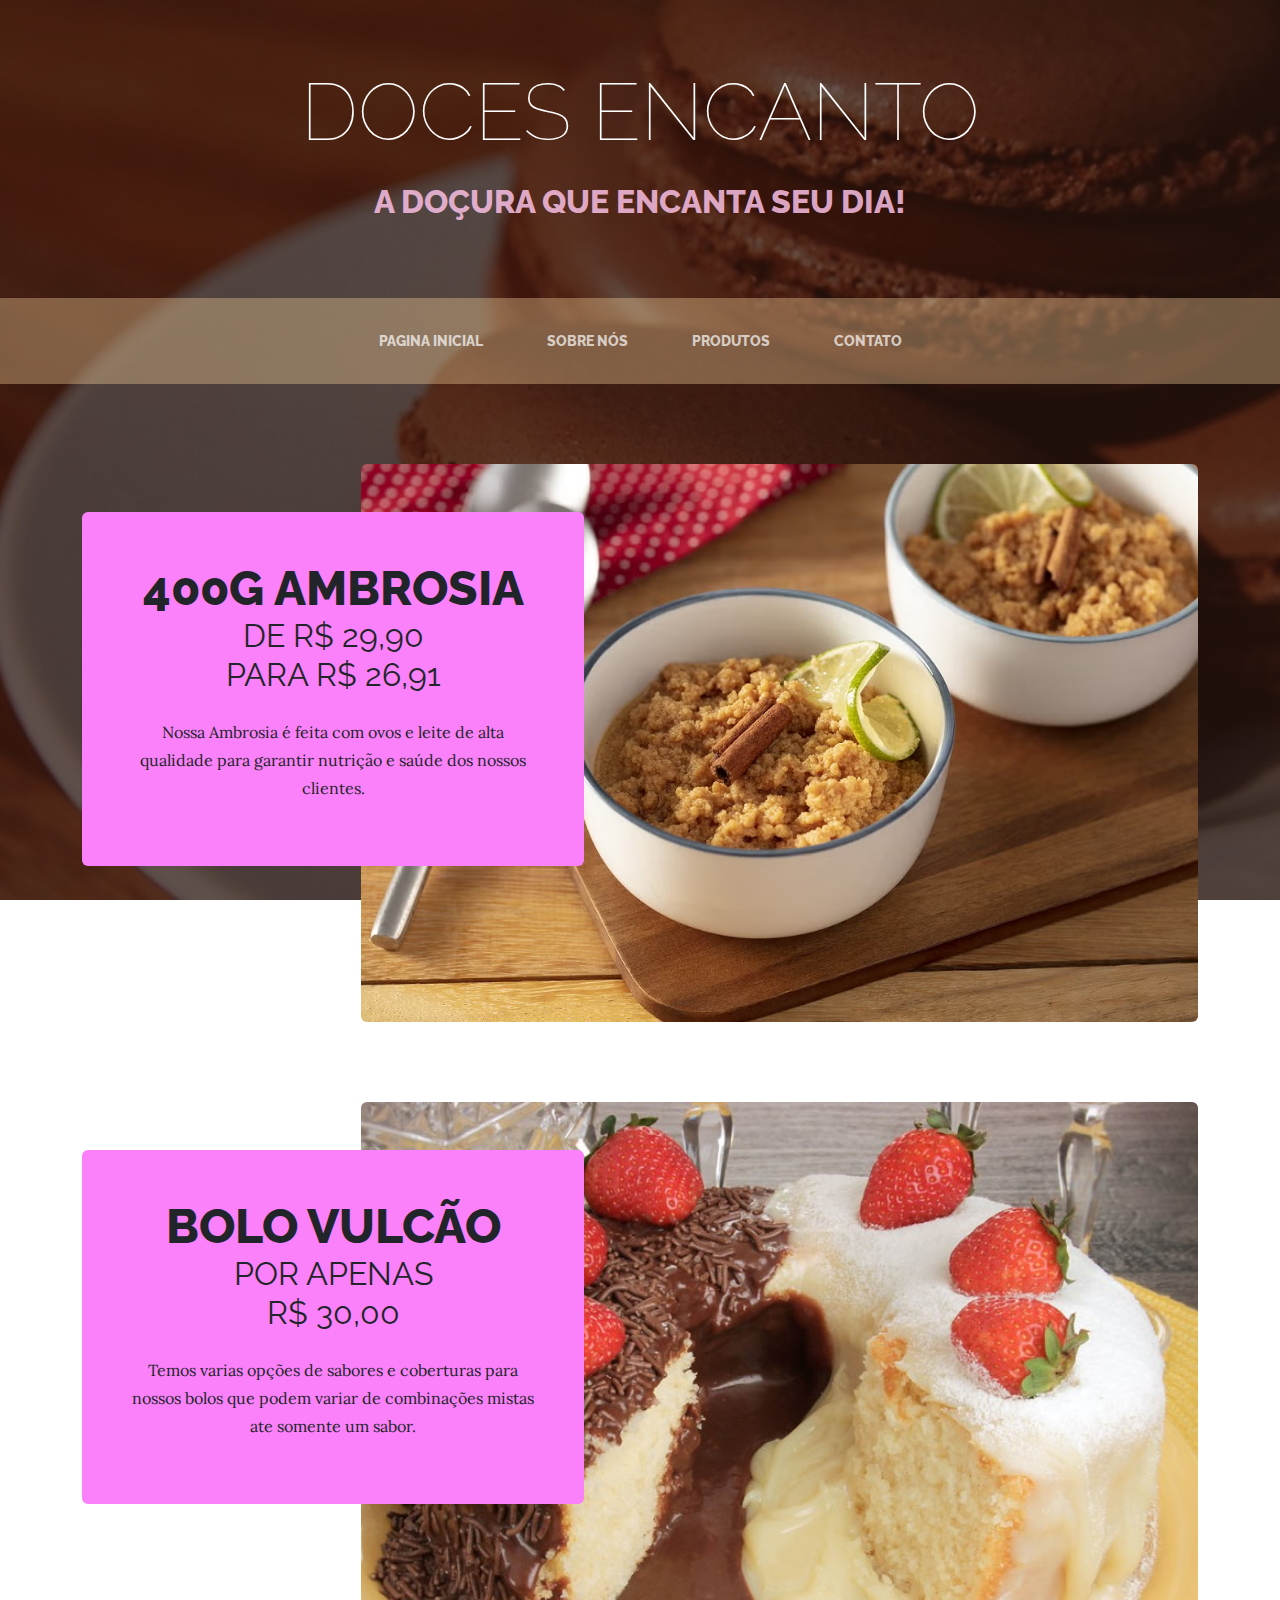
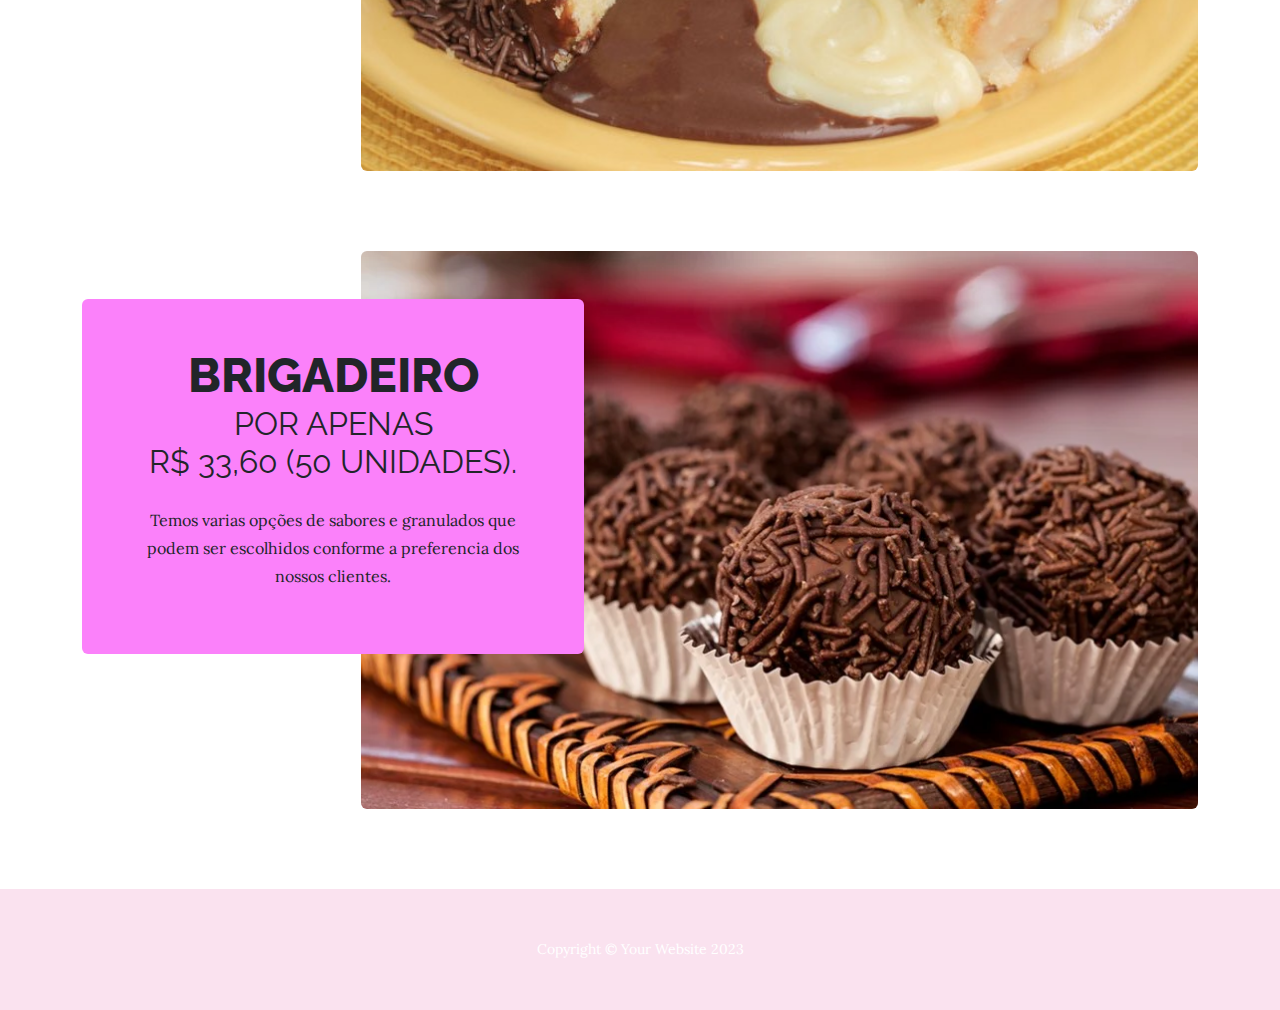
<file: index.html>
<!DOCTYPE html>
<html lang="en">
    <head>
        <meta charset="utf-8" />
        <meta name="viewport" content="width=device-width, initial-scale=1, shrink-to-fit=no" />
        <meta name="description" content="" />
        <meta name="author" content="" />
        <title>Doces Encanto</title>
        <link rel="icon" type="image/x-icon" href="assets/favicon.ico" />
        <!-- Google fonts-->
        <link href="https://fonts.googleapis.com/css?family=Raleway:100,100i,200,200i,300,300i,400,400i,500,500i,600,600i,700,700i,800,800i,900,900i" rel="stylesheet" />
        <link href="https://fonts.googleapis.com/css?family=Lora:400,400i,700,700i" rel="stylesheet" />
        <!-- Core theme CSS (includes Bootstrap)-->
        <link href="css/styles.css" rel="stylesheet" />
    </head>
    <body>
        <header>
            <h1 class="site-heading text-center text-faded d-none d-lg-block">
                <span class="site-heading-lower">Doces Encanto</span><br><br>
                <span class="site-heading-upper text-primary mb-3" >A doçura que encanta seu dia!</span>
            </h1>
        </header>
        <!-- Navigation-->
        <nav class="navbar navbar-expand-lg navbar-dark py-lg-4" id="mainNav">
            <div class="container">
                <a class="navbar-brand text-uppercase fw-bold d-lg-none" href="index.html">Doces Encanto</a>
                <button class="navbar-toggler" type="button" data-bs-toggle="collapse" data-bs-target="#navbarSupportedContent" aria-controls="navbarSupportedContent" aria-expanded="false" aria-label="Toggle navigation"><span class="navbar-toggler-icon"></span></button>
                <div class="collapse navbar-collapse" id="navbarSupportedContent">
                    <ul class="navbar-nav mx-auto">
                        <li class="nav-item px-lg-4"><a class="nav-link text-uppercase" href="index.html">Pagina Inicial</a></li>
                        <li class="nav-item px-lg-4"><a class="nav-link text-uppercase" href="about.html">Sobre Nós</a></li>
                        <li class="nav-item px-lg-4"><a class="nav-link text-uppercase" href="products.html">Produtos</a></li>
                        <li class="nav-item px-lg-4"><a class="nav-link text-uppercase" href="store.html">Contato</a></li>
                    </ul>
                </div>
            </div>
        </nav>
        <section class="page-section clearfix">
            <div class="container">
                <div class="intro">
                    <img class="intro-img img-fluid mb-3 mb-lg-0 rounded" src="assets/img/a87f9d924aeb96c9fd8a402d2f8432c1.avif" alt="..." />
                    <div class="intro-text left-0 text-center bg-faded p-5 rounded">
                        <h2 class="section-heading mb-4">
                            <span class="section-heading-upper">400g Ambrosia</span>
                            <span class="section-heading-lower">De R$ 29,90<br>Para R$ 26,91</span>
                        </h2>
                        <p class="mb-3">Nossa Ambrosia é feita com ovos e leite de alta qualidade para garantir nutrição e saúde dos nossos clientes.</p>
                       
                    </div>
                </div>
            </div>
        </section>
        <section class="page-section clearfix">
            <div class="container">
                <div class="intro">
                    <img class="intro-img img-fluid mb-3 mb-lg-0 rounded" src="assets/img/OIP.jpg" alt="..." />
                    <div class="intro-text left-0 text-center bg-faded p-5 rounded">
                        <h2 class="section-heading mb-4">
                            <span class="section-heading-upper">Bolo Vulcão</span>
                            <span class="section-heading-lower">Por apenas<br> R$ 30,00</span>
                        </h2>
                        <p class="mb-3">Temos varias opções de sabores e coberturas para nossos bolos que podem variar de combinações mistas ate somente um sabor.</p>
                       
                    </div>
                </div>
            </div>
        </section>
        <section class="page-section clearfix">
            <div class="container">
                <div class="intro">
                    <img class="intro-img img-fluid mb-3 mb-lg-0 rounded" src="assets/img/brizadeiro.webp" alt="..." />
                    <div class="intro-text left-0 text-center bg-faded p-5 rounded">
                        <h2 class="section-heading mb-4">
                            <span class="section-heading-upper">Brigadeiro</span>
                            <span class="section-heading-lower">Por apenas <br>R$ 33,60  (50 Unidades). </span>
                        </h2>
                        <p class="mb-3">Temos varias opções de sabores e granulados que podem ser escolhidos conforme a preferencia dos nossos clientes.</p>
                       
                    </div>
                </div>
            </div>
        </section>
        
        <footer class="footer text-faded text-center py-5">
            <div class="container"><p class="m-0 small">Copyright &copy; Your Website 2023</p></div>
        </footer>
        <!-- Bootstrap core JS-->
        <script src="https://cdn.jsdelivr.net/npm/bootstrap@5.2.3/dist/js/bootstrap.bundle.min.js"></script>
        <!-- Core theme JS-->
        <script src="js/scripts.js"></script>
    </body>
</html>
</file>
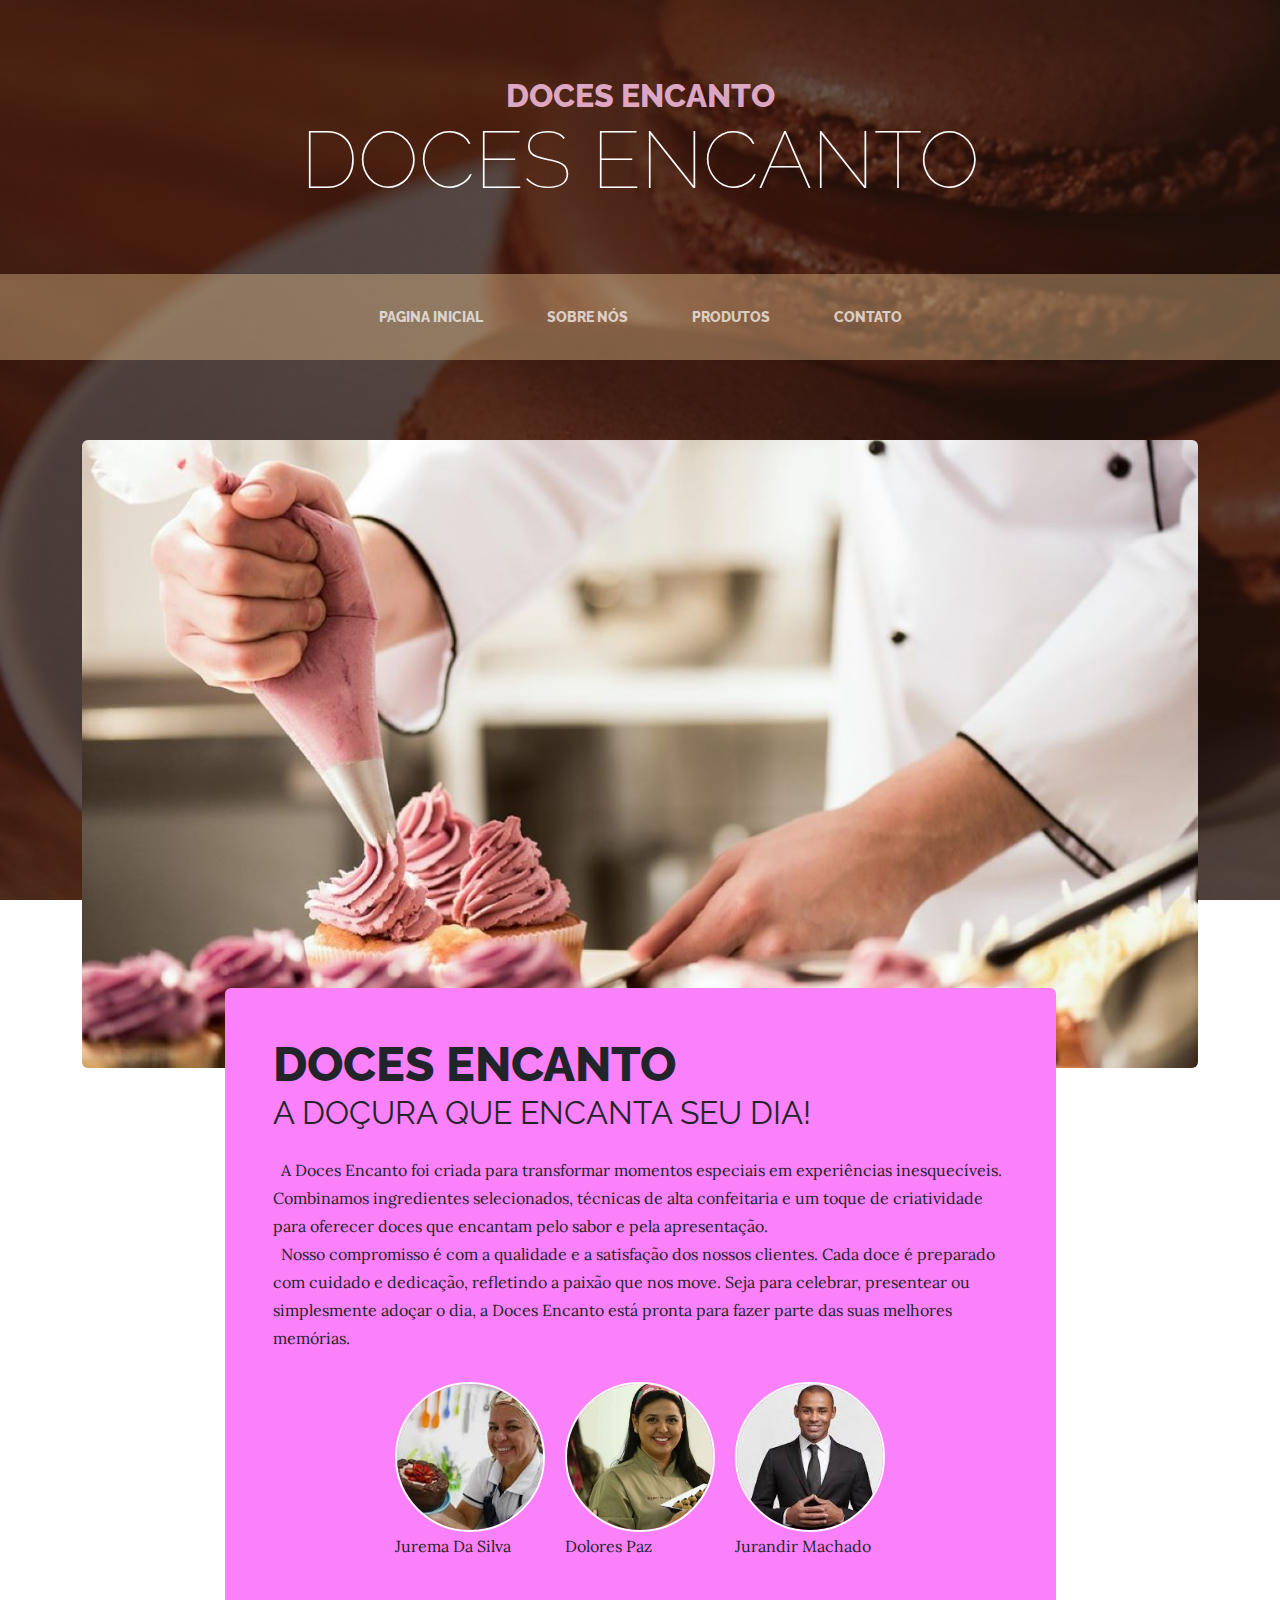
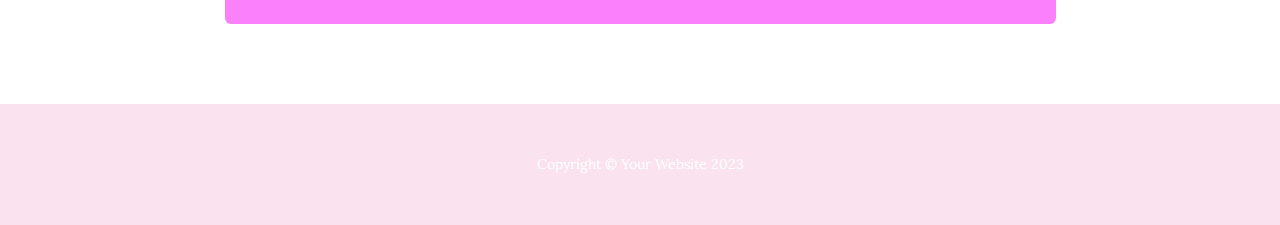
<file: about.html>
<!DOCTYPE html>
<html lang="en">
    <head>
        <meta charset="utf-8" />
        <meta name="viewport" content="width=device-width, initial-scale=1, shrink-to-fit=no" />
        <meta name="description" content="" />
        <meta name="author" content="" />
        <title>Doces Encanto</title>
        <link rel="icon" type="image/x-icon" href="assets/favicon.ico" />
        <!-- Google fonts-->
        <link href="https://fonts.googleapis.com/css?family=Raleway:100,100i,200,200i,300,300i,400,400i,500,500i,600,600i,700,700i,800,800i,900,900i" rel="stylesheet" />
        <link href="https://fonts.googleapis.com/css?family=Lora:400,400i,700,700i" rel="stylesheet" />
        <!-- Core theme CSS (includes Bootstrap)-->
        <link href="css/styles.css" rel="stylesheet" />
        <style>
            .rounded-images {
                display: flex;
                justify-content: center;
                gap: 20px;
                margin-top: 30px;
            }
            .rounded-images img {
                border-radius: 50%;
                width: 150px;
                height: 150px;
                object-fit: cover;
                border: 2px solid #f8f9fa;
            }
        </style>
    </head>
    <body>
        <header>
            <h1 class="site-heading text-center text-faded d-none d-lg-block">
                <span class="site-heading-upper text-primary mb-3">Doces Encanto</span>
                <span class="site-heading-lower">Doces Encanto</span>
            </h1>
        </header>
        <!-- Navigation-->
        <nav class="navbar navbar-expand-lg navbar-dark py-lg-4" id="mainNav">
            <div class="container">
                <a class="navbar-brand text-uppercase fw-bold d-lg-none" href="index.html">Doces Encanto</a>
                <button class="navbar-toggler" type="button" data-bs-toggle="collapse" data-bs-target="#navbarSupportedContent" aria-controls="navbarSupportedContent" aria-expanded="false" aria-label="Toggle navigation"><span class="navbar-toggler-icon"></span></button>
                <div class="collapse navbar-collapse" id="navbarSupportedContent">
                    <ul class="navbar-nav mx-auto">
                        <li class="nav-item px-lg-4"><a class="nav-link text-uppercase" href="index.html">Pagina Inicial</a></li>
                        <li class="nav-item px-lg-4"><a class="nav-link text-uppercase" href="about.html">Sobre Nós</a></li>
                        <li class="nav-item px-lg-4"><a class="nav-link text-uppercase" href="products.html">Produtos</a></li>
                        <li class="nav-item px-lg-4"><a class="nav-link text-uppercase" href="store.html">Contato</a></li>
                    </ul>
                </div>
            </div>
        </nav>
        <section class="page-section about-heading">
            <div class="container">
                <img class="img-fluid rounded about-heading-img mb-3 mb-lg-0" src="assets/img/about.jpg" alt="..." />
                <div class="about-heading-content">
                    <div class="row">
                        <div class="col-xl-9 col-lg-10 mx-auto">
                            <div class="bg-faded rounded p-5">
                                <h2 class="section-heading mb-4">
                                    <span class="section-heading-upper">Doces Encanto</span>
                                    <span class="section-heading-lower">A doçura que encanta seu dia!</span>
                                </h2>
                                <p>‎ ‎ A Doces Encanto foi criada para transformar momentos especiais em experiências inesquecíveis. Combinamos ingredientes selecionados, técnicas de alta confeitaria e um toque de criatividade para oferecer doces que encantam pelo sabor e pela apresentação.
                                    <br>‎ ‎ Nosso compromisso é com a qualidade e a satisfação dos nossos clientes. Cada doce é preparado com cuidado e dedicação, refletindo a paixão que nos move. Seja para celebrar, presentear ou simplesmente adoçar o dia, a Doces Encanto está pronta para fazer parte das suas melhores memórias.
                                </p>
                                <!-- Funcionarios -->
                                <div class="rounded-images">
    <div>
        <img src="assets/img/doce1.jpg" alt="Doce 1">
        <p class="image-caption">Jurema Da Silva<br></p>
    </div>
    <div>
        <img src="assets/img/doce2.jpg" alt="Doce 2">
        <p class="image-caption">Dolores Paz</p>
    </div>
    <div>
        <img src="assets/img/doce3.jpg" alt="Doce 3">
        <p class="image-caption">Jurandir Machado</p>
    </div>
</div>
                        </div>
                    </div>
                </div>
            </div>
        </section>
        <footer class="footer text-faded text-center py-5">
            <div class="container"><p class="m-0 small">Copyright &copy; Your Website 2023</p></div>
        </footer>
        <!-- Bootstrap core JS-->
        <script src="https://cdn.jsdelivr.net/npm/bootstrap@5.2.3/dist/js/bootstrap.bundle.min.js"></script>
        <!-- Core theme JS-->
        <script src="js/scripts.js"></script>
    </body>
</html>
</file>
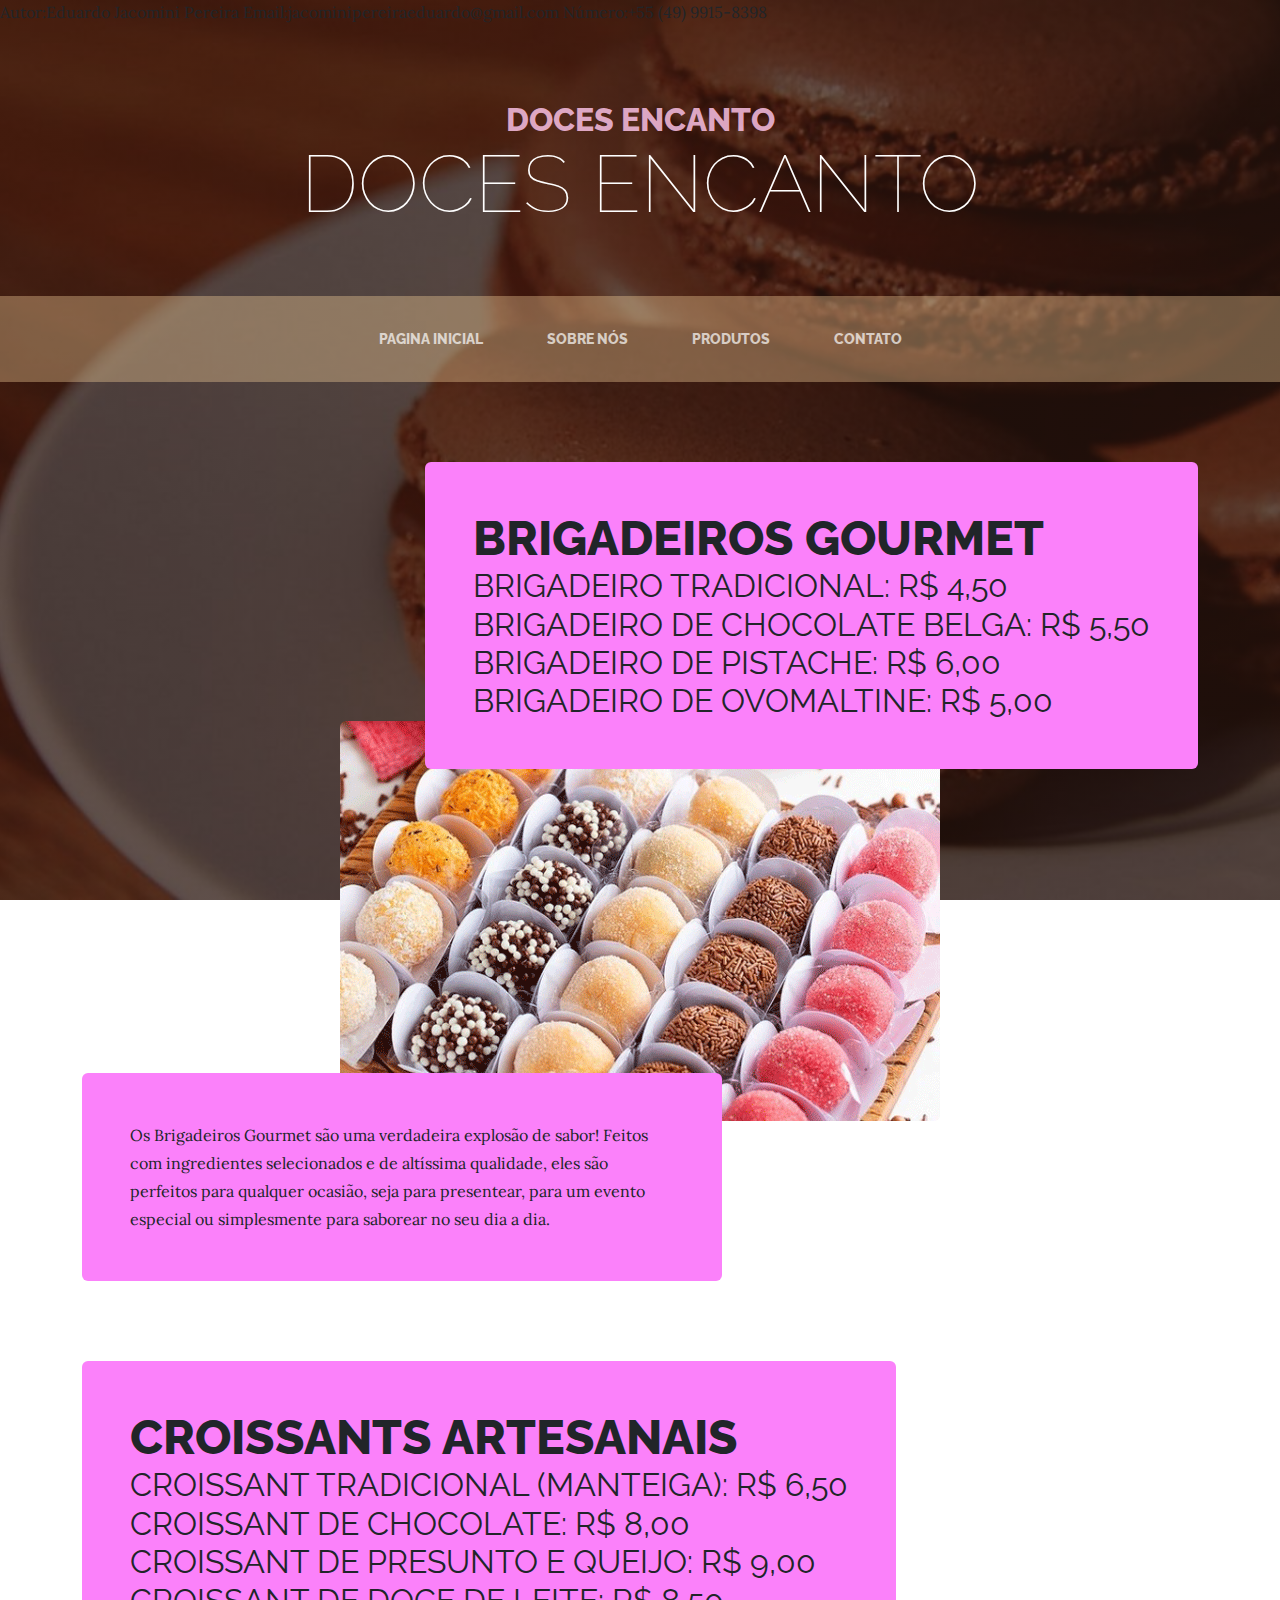
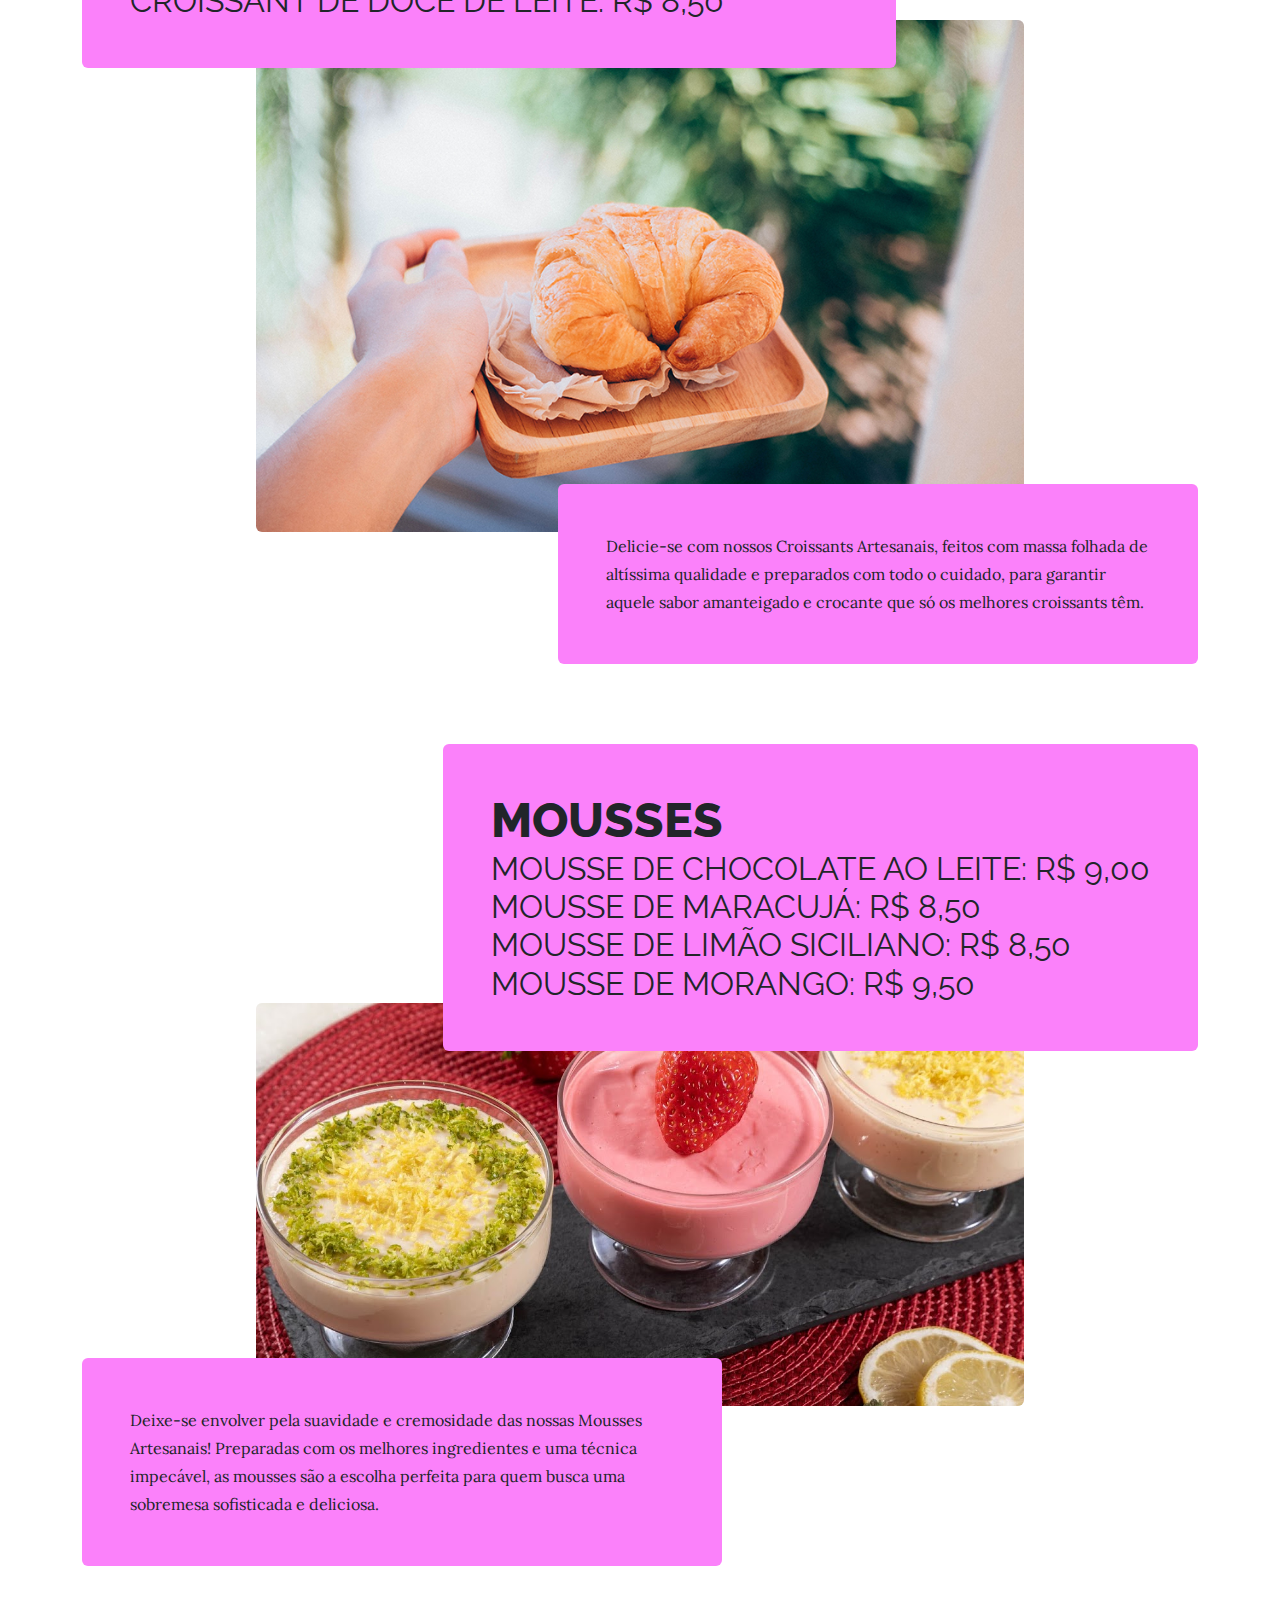
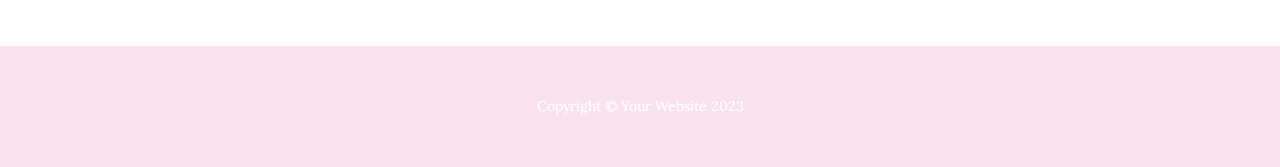
<file: products.html>
Autor:Eduardo Jacomini Pereira
Email:jacominipereiraeduardo@gmail.com
Número:+55 (49) 9915-8398



<!DOCTYPE html>
<html lang="en">
    <head>
 
        <title>Doces Encanto</title>
        <link rel="icon" type="image/x-icon" href="assets/favicon.ico" />
        <!-- Google fonts-->
        <link href="https://fonts.googleapis.com/css?family=Raleway:100,100i,200,200i,300,300i,400,400i,500,500i,600,600i,700,700i,800,800i,900,900i" rel="stylesheet" />
        <link href="https://fonts.googleapis.com/css?family=Lora:400,400i,700,700i" rel="stylesheet" />
        <!-- Core theme CSS (includes Bootstrap)-->
        <link href="css/styles.css" rel="stylesheet" />
    </head>
    <body>
        <header>
            <h1 class="site-heading text-center text-faded d-none d-lg-block">
                <span class="site-heading-upper text-primary mb-3">Doces Encanto</span>
                <span class="site-heading-lower">Doces Encanto</span>
            </h1>
        </header>
        <!-- Navigation-->
        <nav class="navbar navbar-expand-lg navbar-dark py-lg-4" id="mainNav">
            <div class="container">
                <a class="navbar-brand text-uppercase fw-bold d-lg-none" href="index.html">Doces Encanto</a>
                <button class="navbar-toggler" type="button" data-bs-toggle="collapse" data-bs-target="#navbarSupportedContent" aria-controls="navbarSupportedContent" aria-expanded="false" aria-label="Toggle navigation"><span class="navbar-toggler-icon"></span></button>
                <div class="collapse navbar-collapse" id="navbarSupportedContent">
                    <ul class="navbar-nav mx-auto">
                        <li class="nav-item px-lg-4"><a class="nav-link text-uppercase" href="index.html">Pagina Inicial</a></li>
                        <li class="nav-item px-lg-4"><a class="nav-link text-uppercase" href="about.html">Sobre Nós</a></li>
                        <li class="nav-item px-lg-4"><a class="nav-link text-uppercase" href="products.html">Produtos</a></li>
                        <li class="nav-item px-lg-4"><a class="nav-link text-uppercase" href="store.html">Contato</a></li>
                    </ul>
                </div>
            </div>
        </nav>
        <section class="page-section">
            <div class="container">
                <div class="product-item">
                    <div class="product-item-title d-flex">
                        <div class="bg-faded p-5 d-flex ms-auto rounded">
                            <h2 class="section-heading mb-0">
                                <span class="section-heading-upper">Brigadeiros Gourmet </span>
                                <span class="section-heading-lower">Brigadeiro Tradicional: R$ 4,50<br>
Brigadeiro de Chocolate Belga: R$ 5,50<br>
Brigadeiro de Pistache: R$ 6,00<br>
Brigadeiro de Ovomaltine: R$ 5,00</span>
                            </h2>
                        </div>
                    </div>
                    <img class="product-item-img mx-auto d-flex rounded img-fluid mb-3 mb-lg-0" src="assets/img/products-01.jpg" alt="..." />
                    <div class="product-item-description d-flex me-auto">
                        <div class="bg-faded p-5 rounded"><p class="mb-0">Os Brigadeiros Gourmet são uma verdadeira explosão de sabor! Feitos com ingredientes selecionados e de altíssima qualidade, eles são perfeitos para qualquer ocasião, seja para presentear, para um evento especial ou simplesmente para saborear no seu dia a dia.</p></div>
                    </div>
                </div>
            </div>
        </section>
        <section class="page-section">
            <div class="container">
                <div class="product-item">
                    <div class="product-item-title d-flex">
                        <div class="bg-faded p-5 d-flex me-auto rounded">
                            <h2 class="section-heading mb-0">
                                <span class="section-heading-upper">Croissants Artesanais</span>
                                <span class="section-heading-lower">Croissant Tradicional (Manteiga): R$ 6,50<br>
Croissant de Chocolate: R$ 8,00<br>
Croissant de Presunto e Queijo: R$ 9,00<br>
Croissant de Doce de Leite: R$ 8,50</span>
                            </h2>
                        </div>
                    </div>
                    <img class="product-item-img mx-auto d-flex rounded img-fluid mb-3 mb-lg-0" src="assets/img/products-02.jpg" alt="..." />
                    <div class="product-item-description d-flex ms-auto">
                        <div class="bg-faded p-5 rounded"><p class="mb-0">Delicie-se com nossos Croissants Artesanais, feitos com massa folhada de altíssima qualidade e preparados com todo o cuidado, para garantir aquele sabor amanteigado e crocante que só os melhores croissants têm.</p></div>
                    </div>
                </div>
            </div>
        </section>
        <section class="page-section">
            <div class="container">
                <div class="product-item">
                    <div class="product-item-title d-flex">
                        <div class="bg-faded p-5 d-flex ms-auto rounded">
                            <h2 class="section-heading mb-0">
                                <span class="section-heading-upper">Mousses</span>
                                <span class="section-heading-lower">Mousse de Chocolate ao Leite: R$ 9,00<br>
Mousse de Maracujá: R$ 8,50<br>
Mousse de Limão Siciliano: R$ 8,50<br>
Mousse de Morango: R$ 9,50</span>
                            </h2>
                        </div>
                    </div>
                    <img class="product-item-img mx-auto d-flex rounded img-fluid mb-3 mb-lg-0" src="assets/img/products-03.jpg" alt="..." />
                    <div class="product-item-description d-flex me-auto">
                        <div class="bg-faded p-5 rounded"><p class="mb-0">Deixe-se envolver pela suavidade e cremosidade das nossas Mousses Artesanais! Preparadas com os melhores ingredientes e uma técnica impecável, as mousses são a escolha perfeita para quem busca uma sobremesa sofisticada e deliciosa. </p></div>
                    </div>
                </div>
            </div>
        </section>
        <footer class="footer text-faded text-center py-5">
            <div class="container"><p class="m-0 small">Copyright &copy; Your Website 2023</p></div>
        </footer>
        <!-- Bootstrap core JS-->
        <script src="https://cdn.jsdelivr.net/npm/bootstrap@5.2.3/dist/js/bootstrap.bundle.min.js"></script>
        <!-- Core theme JS-->
        <script src="js/scripts.js"></script>
    </body>
</html>
</file>
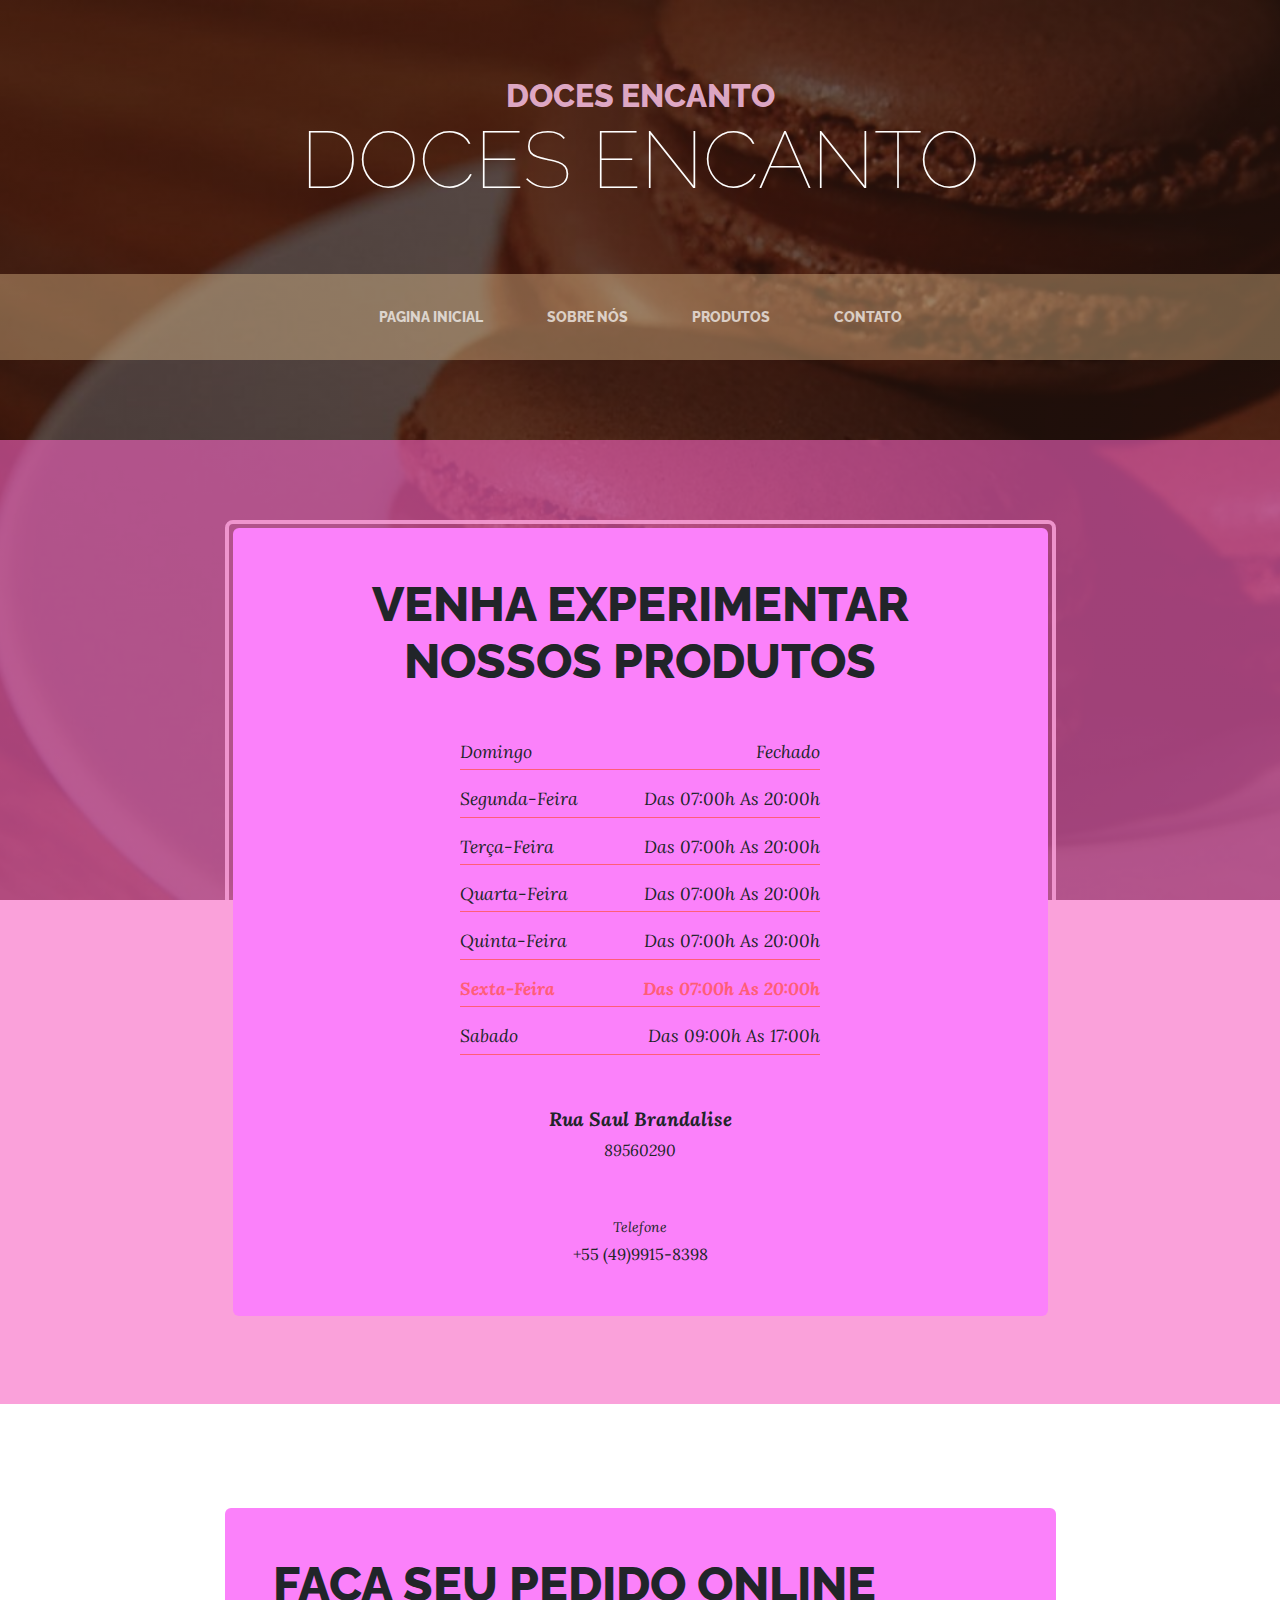
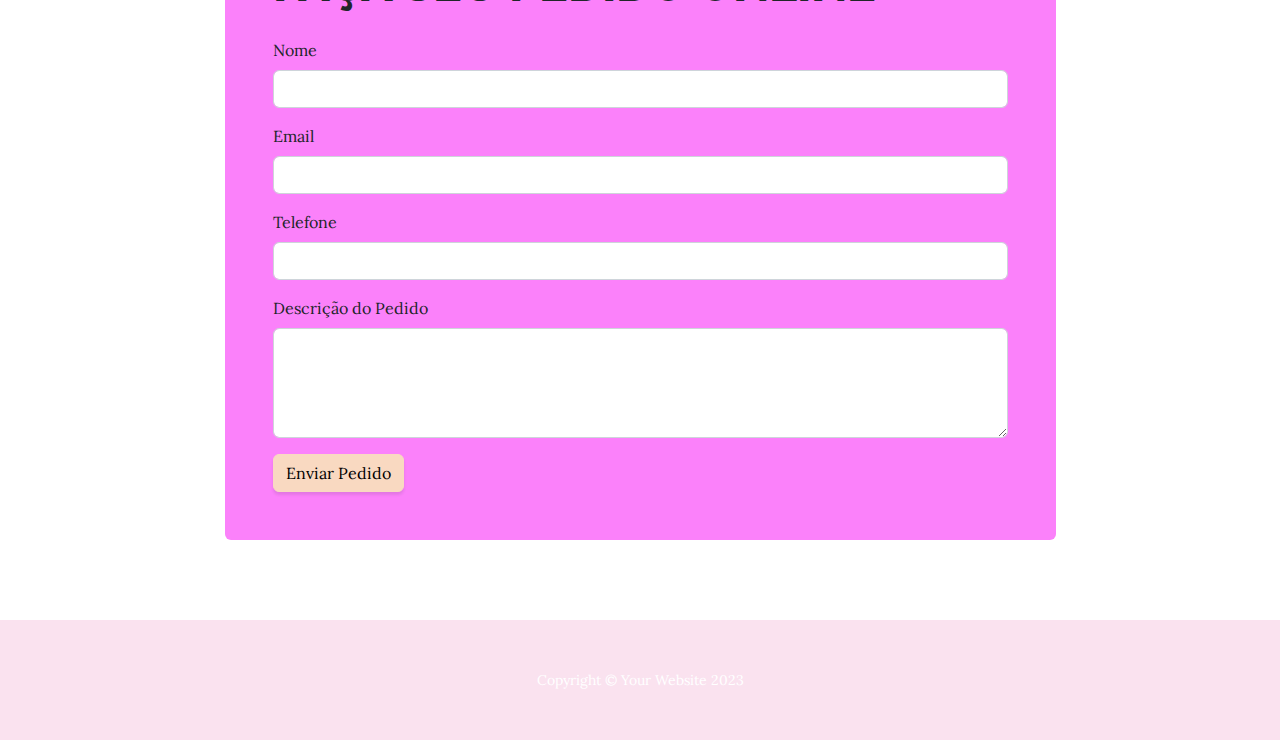
<file: store.html>
<!DOCTYPE html>
<html lang="en">
    <head>
        <meta charset="utf-8" />
        <meta name="viewport" content="width=device-width, initial-scale=1, shrink-to-fit=no" />
        <meta name="description" content="" />
        <meta name="author" content="" />
        <title>Doces Encanto</title>
        <link rel="icon" type="image/x-icon" href="assets/favicon.ico" />
        <!-- Google fonts-->
        <link href="https://fonts.googleapis.com/css?family=Raleway:100,100i,200,200i,300,300i,400,400i,500,500i,600,600i,700,700i,800,800i,900,900i" rel="stylesheet" />
        <link href="https://fonts.googleapis.com/css?family=Lora:400,400i,700,700i" rel="stylesheet" />
        <!-- Core theme CSS (includes Bootstrap)-->
        <link href="css/styles.css" rel="stylesheet" />
    </head>
    <body>
        <header>
            <h1 class="site-heading text-center text-faded d-none d-lg-block">
                <span class="site-heading-upper text-primary mb-3">Doces Encanto</span>
                <span class="site-heading-lower">Doces Encanto</span>
            </h1>
        </header>
        <!-- Navigation-->
        <nav class="navbar navbar-expand-lg navbar-dark py-lg-4" id="mainNav">
            <div class="container">
                <a class="navbar-brand text-uppercase fw-bold d-lg-none" href="index.html">Doces Encanto</a>
                <button class="navbar-toggler" type="button" data-bs-toggle="collapse" data-bs-target="#navbarSupportedContent" aria-controls="navbarSupportedContent" aria-expanded="false" aria-label="Toggle navigation"><span class="navbar-toggler-icon"></span></button>
                <div class="collapse navbar-collapse" id="navbarSupportedContent">
                    <ul class="navbar-nav mx-auto">
                        <li class="nav-item px-lg-4"><a class="nav-link text-uppercase" href="index.html">Pagina Inicial</a></li>
                        <li class="nav-item px-lg-4"><a class="nav-link text-uppercase" href="about.html">Sobre Nós</a></li>
                        <li class="nav-item px-lg-4"><a class="nav-link text-uppercase" href="products.html">Produtos</a></li>
                        <li class="nav-item px-lg-4"><a class="nav-link text-uppercase" href="store.html">Contato</a></li>
                    </ul>
                </div>
            </div>
        </nav>
        <section class="page-section cta">
            <div class="container">
                <div class="row">
                    <div class="col-xl-9 mx-auto">
                        <div class="cta-inner bg-faded text-center rounded">
                            <h2 class="section-heading mb-5">
                                <span class="section-heading-upper">Venha experimentar nossos produtos</span>
                            </h2>
                            <ul class="list-unstyled list-hours mb-5 text-left mx-auto">
                                <li class="list-unstyled-item list-hours-item d-flex">
                                    Domingo
                                    <span class="ms-auto">Fechado</span>
                                </li>
                                <li class="list-unstyled-item list-hours-item d-flex">
                                    Segunda-Feira
                                    <span class="ms-auto">Das 07:00h As 20:00h</span>
                                </li>
                                <li class="list-unstyled-item list-hours-item d-flex">
                                    Terça-Feira
                                    <span class="ms-auto">Das 07:00h As 20:00h</span>
                                </li>
                                <li class="list-unstyled-item list-hours-item d-flex">
                                    Quarta-Feira
                                    <span class="ms-auto">Das 07:00h As 20:00h</span>
                                </li>
                                <li class="list-unstyled-item list-hours-item d-flex">
                                    Quinta-Feira
                                    <span class="ms-auto">Das 07:00h As 20:00h</span>
                                </li>
                                <li class="list-unstyled-item list-hours-item d-flex">
                                    Sexta-Feira
                                    <span class="ms-auto">Das 07:00h As 20:00h</span>
                                </li>
                                <li class="list-unstyled-item list-hours-item d-flex">
                                    Sabado
                                    <span class="ms-auto">Das 09:00h As 17:00h</span>
                                </li>
                            </ul>
                            <p class="address mb-5">
                                <em>
                                    <strong>Rua Saul Brandalise</strong>
                                    <br />
                                  89560290
                                </em>
                            </p>
                            <p class="mb-0">
                                <small><em>Telefone</em></small>
                                <br />
                                +55 (49)9915-8398
                            </p>
                        </div>
                    </div>
                </div>
            </div>
        </section><br>
        <section class="page-section about-heading">
            <div class="container">
                <div class="about-heading-content">
                    <div class="row">
                        <div class="col-xl-9 col-lg-10 mx-auto">
                            <div class="bg-faded rounded p-5">
                                <h2 class="section-heading mb-4">
                                    <span class="section-heading-upper">Faça seu pedido online</span>
                                </h2>
                                <form id="orderForm">
                                    <div class="mb-3">
                                        <label for="name" class="form-label">Nome</label>
                                        <input type="text" class="form-control" id="name" name="name" required />
                                        <div class="invalid-feedback">
                                            O nome não pode conter números ou caracteres especiais.
                                        </div>
                                    </div>
                                    <div class="mb-3">
                                        <label for="email" class="form-label">Email</label>
                                        <input type="email" class="form-control" id="email" name="email" required />
                                    </div>
                                    <div class="mb-3">
                                        <label for="phone" class="form-label">Telefone</label>
                                        <input type="tel" class="form-control" id="phone" name="phone" required />
                                    </div>
                                    <div class="mb-3">
                                        <label for="description" class="form-label">Descrição do Pedido</label>
                                        <textarea class="form-control" id="description" name="description" rows="4" required></textarea>
                                    </div>
                                    <button type="submit" class="btn btn-primary">Enviar Pedido</button>
                                </form>
                            </div>
                        </div>
                    </div>
                </div>
            </div>
        </section>
        <footer class="footer text-faded text-center py-5">
            <div class="container"><p class="m-0 small">Copyright &copy; Your Website 2023</p></div>
        </footer>
        <!-- Bootstrap core JS-->
        <script src="https://cdn.jsdelivr.net/npm/bootstrap@5.2.3/dist/js/bootstrap.bundle.min.js"></script>
        <!-- Core theme JS-->
        <script src="js/scripts.js"></script>
        <script>
            document.getElementById('orderForm').addEventListener('submit', function(event) {
                const nameField = document.getElementById('name');
                const nameValue = nameField.value;
                const namePattern = /^[a-zA-ZÀ-ÿ\s]+$/; // Apenas letras e espaços

                if (!namePattern.test(nameValue)) {
                    nameField.classList.add('is-invalid');
                    event.preventDefault();
                } else {
                    nameField.classList.remove('is-invalid');
                }
            });
        </script>
    </body>
</html>
</file>
